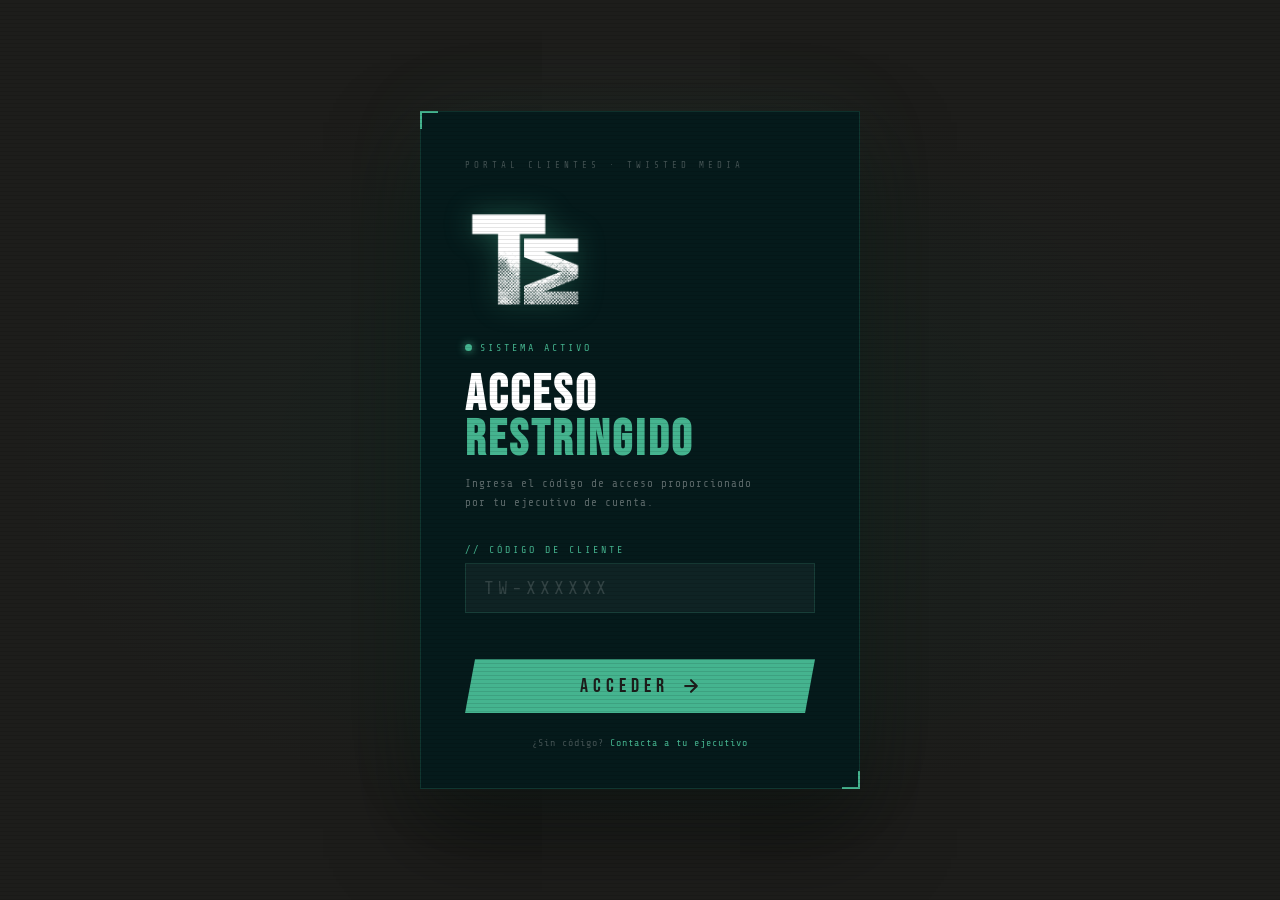
<file: portal.html>
<!DOCTYPE html>
<html lang="es">
<head>
  <meta charset="UTF-8" />
  <meta name="viewport" content="width=device-width, initial-scale=1.0" />
  <title>Portal Clientes · Twisted Media</title>
  <link rel="icon" type="image/png" href="favicon.png" />
  <link href="https://fonts.googleapis.com/css2?family=Bebas+Neue&family=Share+Tech+Mono&family=Space+Mono:wght@400;700&display=swap" rel="stylesheet" />
  <style>
    /* ── VARIABLES ── */
    :root {
      --tm-green:    #45B48F;
      --tm-teal:     #02634D;
      --tm-dark:     #051A1B;
      --tm-black:    #1D1D1B;
      --tm-offwhite: #F2F6F5;
      --tm-white:    #FFFFFF;
      --red:         #ff2244;
      --border:      rgba(69,180,143,0.18);
      --topbar-h:    64px;
      --footer-h:    38px;
    }

    *,*::before,*::after { margin:0; padding:0; box-sizing:border-box; }

    html, body {
      height: 100%;
      background: var(--tm-black);
      color: var(--tm-white);
      font-family: 'Space Mono', monospace;
      overflow: hidden;
    }

    /* ── SCANLINES ── */
    .scanlines {
      position: fixed; inset: 0;
      background: repeating-linear-gradient(
        to bottom,
        transparent 0px, transparent 3px,
        rgba(0,0,0,0.10) 3px, rgba(0,0,0,0.10) 4px
      );
      pointer-events: none;
      z-index: 9000;
    }

    /* ════════════════════════════════════════════
       LOGIN VIEW
    ════════════════════════════════════════════ */
    #loginView {
      display: flex;
      align-items: center;
      justify-content: center;
      min-height: 100dvh;
      padding: 24px;
      background:
        radial-gradient(ellipse 70% 60% at 50% 50%, rgba(2,99,77,0.12) 0%, transparent 70%),
        var(--tm-black);
      animation: login-fadein .5s ease forwards;
    }

    @keyframes login-fadein {
      from { opacity:0; transform:translateY(10px); }
      to   { opacity:1; transform:translateY(0);    }
    }

    .login-card {
      width: 100%;
      max-width: 440px;
      background: var(--tm-dark);
      border: 1px solid var(--border);
      padding: 48px 44px 40px;
      position: relative;
      box-shadow: 0 0 80px rgba(69,180,143,0.08), 0 40px 80px rgba(0,0,0,0.5);
    }

    /* corner brackets */
    .login-card::before,
    .login-card::after {
      content: '';
      position: absolute;
      width: 18px; height: 18px;
      border-color: var(--tm-green);
      border-style: solid;
    }
    .login-card::before { top:-1px; left:-1px; border-width:2px 0 0 2px; }
    .login-card::after  { bottom:-1px; right:-1px; border-width:0 2px 2px 0; }

    .login-top-label {
      font-family: 'Share Tech Mono', monospace;
      font-size: 9px;
      letter-spacing: 4px;
      color: rgba(255,255,255,0.25);
      text-transform: uppercase;
      margin-bottom: 28px;
    }

    .login-logo {
      width: 120px;
      height: auto;
      display: block;
      cursor: pointer;
      margin-bottom: 24px;
      filter: drop-shadow(0 0 14px rgba(69,180,143,0.35));
    }

    .login-status {
      display: flex;
      align-items: center;
      gap: 8px;
      margin-bottom: 20px;
    }

    .blink-dot {
      width: 7px; height: 7px;
      border-radius: 50%;
      background: var(--tm-green);
      box-shadow: 0 0 8px var(--tm-green);
      animation: blink-pulse 1.4s ease-in-out infinite;
    }

    @keyframes blink-pulse {
      0%,100% { opacity:1; }
      50%      { opacity:0.3; }
    }

    .login-status-txt {
      font-family: 'Share Tech Mono', monospace;
      font-size: 10px;
      letter-spacing: 3px;
      color: var(--tm-green);
    }

    .login-title {
      font-family: 'Bebas Neue', sans-serif;
      font-size: clamp(36px, 8vw, 50px);
      line-height: .9;
      letter-spacing: 3px;
      color: var(--tm-white);
      margin-bottom: 12px;
    }

    .login-title em {
      font-style: normal;
      color: var(--tm-green);
    }

    .login-sub {
      font-family: 'Share Tech Mono', monospace;
      font-size: 11px;
      letter-spacing: 1px;
      color: rgba(255,255,255,0.35);
      line-height: 1.7;
      margin-bottom: 32px;
    }

    /* input */
    .input-wrap { display: flex; flex-direction: column; gap: 8px; margin-bottom: 10px; }

    .input-label {
      font-family: 'Share Tech Mono', monospace;
      font-size: 10px;
      letter-spacing: 3px;
      color: var(--tm-green);
    }

    #codeInput {
      background: rgba(255,255,255,0.04);
      border: 1px solid var(--border);
      color: var(--tm-white);
      font-family: 'Share Tech Mono', monospace;
      font-size: 18px;
      letter-spacing: 6px;
      padding: 14px 18px;
      outline: none;
      width: 100%;
      text-transform: uppercase;
      transition: border-color .2s, background .2s;
      caret-color: var(--tm-green);
    }

    #codeInput::placeholder { color: rgba(255,255,255,0.15); letter-spacing: 4px; }
    #codeInput:focus { border-color: var(--tm-green); background: rgba(69,180,143,0.05); }

    /* error */
    .login-error {
      font-family: 'Share Tech Mono', monospace;
      font-size: 10px;
      letter-spacing: 2px;
      color: var(--red);
      min-height: 20px;
      margin-bottom: 16px;
    }

    /* submit button */
    .login-btn {
      width: 100%;
      display: flex;
      align-items: center;
      justify-content: center;
      gap: 12px;
      background: var(--tm-green);
      color: var(--tm-black);
      font-family: 'Bebas Neue', sans-serif;
      font-size: 20px;
      letter-spacing: 5px;
      padding: 15px 24px;
      border: none;
      cursor: pointer;
      clip-path: polygon(10px 0, 100% 0, calc(100% - 10px) 100%, 0 100%);
      transition: background .2s, transform .1s;
      margin-bottom: 24px;
    }

    .login-btn svg { width: 20px; height: 20px; }
    .login-btn:hover  { background: var(--tm-offwhite); }
    .login-btn:active { transform: translateY(1px); }

    .login-help {
      font-family: 'Share Tech Mono', monospace;
      font-size: 10px;
      letter-spacing: 1px;
      color: rgba(255,255,255,0.25);
      text-align: center;
    }

    .login-help a {
      color: var(--tm-green);
      text-decoration: none;
    }

    .login-help a:hover { text-decoration: underline; }

    /* ════════════════════════════════════════════
       DASHBOARD VIEW
    ════════════════════════════════════════════ */
    #dashView {
      display: none;
      flex-direction: column;
      height: 100dvh;
    }

    /* ── TOP BAR ── */
    .dash-topbar {
      height: var(--topbar-h);
      flex-shrink: 0;
      display: flex;
      align-items: center;
      justify-content: space-between;
      gap: 16px;
      padding: 0 28px;
      background: rgba(5,26,27,0.97);
      border-bottom: 1px solid var(--border);
      backdrop-filter: blur(8px);
      z-index: 100;
    }

    .dash-brand {
      display: flex;
      align-items: center;
      gap: 16px;
      flex-shrink: 0;
    }

    .dash-logo {
      height: 32px;
      width: auto;
      filter: drop-shadow(0 0 8px rgba(69,180,143,0.3));
      cursor: pointer;
    }

    .dash-divider {
      color: var(--border);
      font-size: 22px;
      font-weight: 100;
    }

    .dash-client-info {
      display: flex;
      flex-direction: column;
      gap: 2px;
    }

    .dash-client-label {
      font-family: 'Share Tech Mono', monospace;
      font-size: 9px;
      letter-spacing: 3px;
      color: rgba(255,255,255,0.3);
    }

    .dash-client-name {
      font-family: 'Bebas Neue', sans-serif;
      font-size: 18px;
      letter-spacing: 3px;
      color: var(--tm-white);
      line-height: 1;
    }

    /* ── PLATFORM TABS ── */
    .dash-tabs {
      display: flex;
      align-items: center;
      gap: 4px;
      flex: 1;
      justify-content: center;
      overflow-x: auto;
      scrollbar-width: none;
    }

    .dash-tabs::-webkit-scrollbar { display: none; }

    .dash-tab {
      font-family: 'Share Tech Mono', monospace;
      font-size: 11px;
      letter-spacing: 3px;
      color: rgba(255,255,255,0.35);
      background: transparent;
      border: 1px solid transparent;
      padding: 8px 18px;
      cursor: pointer;
      transition: color .2s, border-color .2s, background .2s;
      white-space: nowrap;
    }

    .dash-tab:hover {
      color: var(--tm-white);
      border-color: var(--border);
    }

    .dash-tab.active {
      color: var(--tm-green);
      border-color: var(--tm-green);
      background: rgba(69,180,143,0.07);
    }

    /* ── LOGOUT ── */
    .dash-logout {
      display: flex;
      align-items: center;
      gap: 8px;
      background: transparent;
      border: 1px solid var(--border);
      color: rgba(255,255,255,0.35);
      font-family: 'Share Tech Mono', monospace;
      font-size: 10px;
      letter-spacing: 3px;
      padding: 8px 14px;
      cursor: pointer;
      transition: color .2s, border-color .2s;
      flex-shrink: 0;
    }

    .dash-logout svg { width: 14px; height: 14px; }
    .dash-logout:hover { color: var(--red); border-color: var(--red); }

    /* ── BODY ── */
    .dash-body {
      flex: 1;
      overflow: hidden;
      position: relative;
    }

    .dash-frame {
      width: 100%;
      height: 100%;
      border: none;
      display: block;
    }

    /* ── EMPTY STATE ── */
    .dash-empty {
      display: flex;
      flex-direction: column;
      align-items: center;
      justify-content: center;
      gap: 20px;
      height: 100%;
      padding: 40px;
    }

    .empty-icon {
      width: 64px; height: 64px;
      border: 1px solid var(--border);
      display: flex;
      align-items: center;
      justify-content: center;
      color: var(--tm-green);
      opacity: .5;
    }

    .empty-icon svg { width: 28px; height: 28px; }

    .empty-title {
      font-family: 'Bebas Neue', sans-serif;
      font-size: 22px;
      letter-spacing: 5px;
      color: rgba(255,255,255,0.3);
    }

    .empty-sub {
      font-family: 'Share Tech Mono', monospace;
      font-size: 11px;
      letter-spacing: 1px;
      color: rgba(255,255,255,0.2);
      line-height: 1.9;
      text-align: center;
      max-width: 420px;
    }

    /* ── FOOTER ── */
    .dash-footer {
      height: var(--footer-h);
      flex-shrink: 0;
      display: flex;
      align-items: center;
      justify-content: space-between;
      padding: 0 28px;
      background: rgba(5,26,27,0.97);
      border-top: 1px solid var(--border);
      font-family: 'Share Tech Mono', monospace;
      font-size: 9px;
      letter-spacing: 3px;
      color: rgba(255,255,255,0.18);
    }

    /* ════════════════════════════════════════════
       RESPONSIVE
    ════════════════════════════════════════════ */
    @media (max-width: 640px) {
      .login-card { padding: 36px 24px 32px; }
      .dash-topbar { padding: 0 16px; gap: 10px; }
      .dash-client-info { display: none; }
      .dash-logout span { display: none; }
      .dash-logout { padding: 8px 10px; }
      .dash-footer { padding: 0 16px; }
      .dash-footer span:first-child { display: none; }
    }
  </style>
</head>
<body>

  <!-- Scanlines overlay (matches main site) -->
  <div class="scanlines" aria-hidden="true"></div>

  <!-- ═══════════════════════════════════════════════
       LOGIN VIEW
  ═══════════════════════════════════════════════ -->
  <div id="loginView">
    <div class="login-card">

      <p class="login-top-label">PORTAL CLIENTES · TWISTED MEDIA</p>

      <a href="index.html" aria-label="Ir al inicio"><img src="assets/images/logo.png" alt="Twisted Media" class="login-logo" /></a>

      <div class="login-status">
        <span class="blink-dot"></span>
        <span class="login-status-txt">SISTEMA ACTIVO</span>
      </div>

      <h1 class="login-title">ACCESO<br/><em>RESTRINGIDO</em></h1>

      <p class="login-sub">
        Ingresa el código de acceso proporcionado<br/>
        por tu ejecutivo de cuenta.
      </p>

      <form id="loginForm" autocomplete="off" novalidate>
        <div class="input-wrap">
          <label class="input-label" for="codeInput">// CÓDIGO DE CLIENTE</label>
          <input
            type="text"
            id="codeInput"
            placeholder="TW-XXXXXX"
            maxlength="12"
            spellcheck="false"
            autocomplete="off"
            aria-label="Código de cliente"
          />
        </div>
        <div id="loginError" class="login-error" role="alert" aria-live="polite"></div>
        <button type="submit" class="login-btn">
          <span>ACCEDER</span>
          <svg viewBox="0 0 24 24" fill="none" stroke="currentColor" stroke-width="2.5" stroke-linecap="round" stroke-linejoin="round">
            <path d="M5 12h14M12 5l7 7-7 7"/>
          </svg>
        </button>
      </form>

      <p class="login-help">
        ¿Sin código? <a href="mailto:hola@twistedproductions.com.mx">Contacta a tu ejecutivo</a>
      </p>

    </div>
  </div>

  <!-- ═══════════════════════════════════════════════
       DASHBOARD VIEW
  ═══════════════════════════════════════════════ -->
  <div id="dashView">

    <!-- TOP BAR -->
    <div class="dash-topbar">

      <div class="dash-brand">
        <a href="index.html" aria-label="Ir al inicio"><img src="assets/images/logo.png" alt="Twisted Media" class="dash-logo" /></a>
        <span class="dash-divider" aria-hidden="true">|</span>
        <div class="dash-client-info">
          <span class="dash-client-label">CLIENTE</span>
          <span class="dash-client-name" id="dashClientName">--</span>
        </div>
      </div>

      <div class="dash-tabs" id="dashTabs" role="tablist" aria-label="Plataformas"></div>

      <button class="dash-logout" id="logoutBtn" aria-label="Cerrar sesión">
        <svg viewBox="0 0 24 24" fill="none" stroke="currentColor" stroke-width="2" stroke-linecap="round" stroke-linejoin="round">
          <path d="M9 21H5a2 2 0 0 1-2-2V5a2 2 0 0 1 2-2h4"/>
          <polyline points="16 17 21 12 16 7"/>
          <line x1="21" y1="12" x2="9" y2="12"/>
        </svg>
        <span>SALIR</span>
      </button>

    </div>

    <!-- REPORT AREA -->
    <div class="dash-body">

      <!-- Empty state (shown when no URL configured) -->
      <div class="dash-empty" id="dashEmpty" role="status">
        <div class="empty-icon" aria-hidden="true">
          <svg viewBox="0 0 24 24" fill="none" stroke="currentColor" stroke-width="1.5" stroke-linecap="round" stroke-linejoin="round">
            <rect x="2" y="3" width="20" height="14" rx="2"/>
            <path d="M8 21h8M12 17v4"/>
          </svg>
        </div>
        <p class="empty-title">REPORTE NO DISPONIBLE</p>
        <p class="empty-sub">
          El reporte para esta plataforma aún no ha sido asignado.<br/>
          Contacta a tu ejecutivo para más información.
        </p>
      </div>

      <!-- Looker Studio iframe -->
      <iframe
        id="dashFrame"
        class="dash-frame"
        src="about:blank"
        title="Reporte de métricas"
        allowfullscreen
      ></iframe>

    </div>

    <!-- FOOTER -->
    <div class="dash-footer">
      <span>TWISTED MEDIA · PORTAL DE REPORTES</span>
      <span id="dashFooterDate"></span>
    </div>

  </div>

  <!-- ═══════════════════════════════════════════════
       JAVASCRIPT
  ═══════════════════════════════════════════════ -->
  <script>
    // ─────────────────────────────────────────────────────────────────────
    // CONFIGURACIÓN DE CLIENTES
    // Instrucciones:
    //   1. Abre Looker Studio → tu reporte → Archivo → Insertar informe
    //   2. Copia el enlace de inserción (embed URL)
    //   3. Pégalo en el campo correspondiente abajo
    //   4. Crea tantos clientes como necesites con códigos únicos TW-XXX
    //   5. Haz deploy del sitio para que los cambios se apliquen
    // ─────────────────────────────────────────────────────────────────────
    const CLIENTS = {

      // ── FALGO ──
      "TW-FALGO": {
        name: "Multiservicios Falgo",
        platforms: {
          facebook: "reporte.html?p=fb"
        }
      }

      // ── PLANTILLA PARA NUEVOS CLIENTES ──
      // "TW-001": {
      //   name: "Nombre del Cliente",
      //   platforms: {
      //     instagram: "https://lookerstudio.google.com/embed/reporting/XXXXXX/page/XXXXXX",
      //     facebook:  "https://lookerstudio.google.com/embed/reporting/XXXXXX/page/XXXXXX",
      //     tiktok:    "",
      //     youtube:   ""
      //   }
      // },

    };

    // Etiquetas de plataformas (solo aparecen tabs de plataformas definidas)
    const PLATFORM_LABELS = {
      instagram: "INSTAGRAM",
      facebook:  "FACEBOOK",
      tiktok:    "TIKTOK",
      youtube:   "YOUTUBE",
      linkedin:  "LINKEDIN"
    };

    // ── DOM ──
    const loginView      = document.getElementById('loginView');
    const dashView       = document.getElementById('dashView');
    const codeInput      = document.getElementById('codeInput');
    const loginError     = document.getElementById('loginError');
    const loginForm      = document.getElementById('loginForm');
    const dashClientName = document.getElementById('dashClientName');
    const dashTabs       = document.getElementById('dashTabs');
    const dashFrame      = document.getElementById('dashFrame');
    const dashEmpty      = document.getElementById('dashEmpty');
    const logoutBtn      = document.getElementById('logoutBtn');

    let currentClient = null;

    // ── Formatear input mientras escribe ──
    codeInput.addEventListener('input', function () {
      this.value = this.value.toUpperCase().replace(/[^A-Z0-9\-]/g, '');
      loginError.textContent = '';
    });

    // ── Submit login ──
    loginForm.addEventListener('submit', function (e) {
      e.preventDefault();
      const code = codeInput.value.trim().toUpperCase();

      if (!code) {
        loginError.textContent = '× Ingresa tu código de cliente';
        return;
      }

      if (CLIENTS[code]) {
        sessionStorage.setItem('tm_portal_code', code);
        showDashboard(code);
      } else {
        loginError.textContent = '× CÓDIGO INVÁLIDO — verifica e intenta de nuevo';
        codeInput.select();
        // pequeño shake visual
        codeInput.animate([
          { transform: 'translateX(-6px)' },
          { transform: 'translateX(6px)'  },
          { transform: 'translateX(-4px)' },
          { transform: 'translateX(0)'    }
        ], { duration: 240, easing: 'ease-out' });
      }
    });

    // ── Logout ──
    logoutBtn.addEventListener('click', function () {
      sessionStorage.removeItem('tm_portal_code');
      currentClient = null;
      dashView.style.display   = 'none';
      loginView.style.display  = 'flex';
      codeInput.value          = '';
      loginError.textContent   = '';
    });

    // ── Mostrar dashboard ──
    function showDashboard(code) {
      currentClient = CLIENTS[code];

      dashClientName.textContent = currentClient.name;

      // Construir tabs según plataformas configuradas
      dashTabs.innerHTML = '';
      const platforms = Object.keys(currentClient.platforms);

      platforms.forEach(function (platform, i) {
        const btn = document.createElement('button');
        btn.className       = 'dash-tab' + (i === 0 ? ' active' : '');
        btn.textContent     = PLATFORM_LABELS[platform] || platform.toUpperCase();
        btn.dataset.platform = platform;
        btn.setAttribute('role', 'tab');
        btn.setAttribute('aria-selected', i === 0 ? 'true' : 'false');

        btn.addEventListener('click', function () {
          dashTabs.querySelectorAll('.dash-tab').forEach(function (t) {
            t.classList.remove('active');
            t.setAttribute('aria-selected', 'false');
          });
          this.classList.add('active');
          this.setAttribute('aria-selected', 'true');
          loadReport(platform);
        });

        dashTabs.appendChild(btn);
      });

      // Fecha en footer
      var fecha = new Date().toLocaleDateString('es-MX', {
        month: 'long',
        year:  'numeric'
      }).toUpperCase();
      document.getElementById('dashFooterDate').textContent = fecha;

      loginView.style.display = 'none';
      dashView.style.display  = 'flex';

      // Cargar primera plataforma
      if (platforms.length > 0) loadReport(platforms[0]);
    }

    // ── Cargar reporte ──
    function loadReport(platform) {
      var url = (currentClient.platforms[platform] || '').trim();

      if (url) {
        dashFrame.style.display = 'block';
        dashEmpty.style.display = 'none';
        dashFrame.src = url;
      } else {
        dashFrame.style.display = 'none';
        dashEmpty.style.display = 'flex';
        dashFrame.src = 'about:blank';
      }
    }

    // ── Restaurar sesión existente ──
    (function () {
      var saved = sessionStorage.getItem('tm_portal_code');
      if (saved && CLIENTS[saved]) {
        loginView.style.display = 'none';
        showDashboard(saved);
      }
    })();
  </script>

</body>
</html>
</file>
